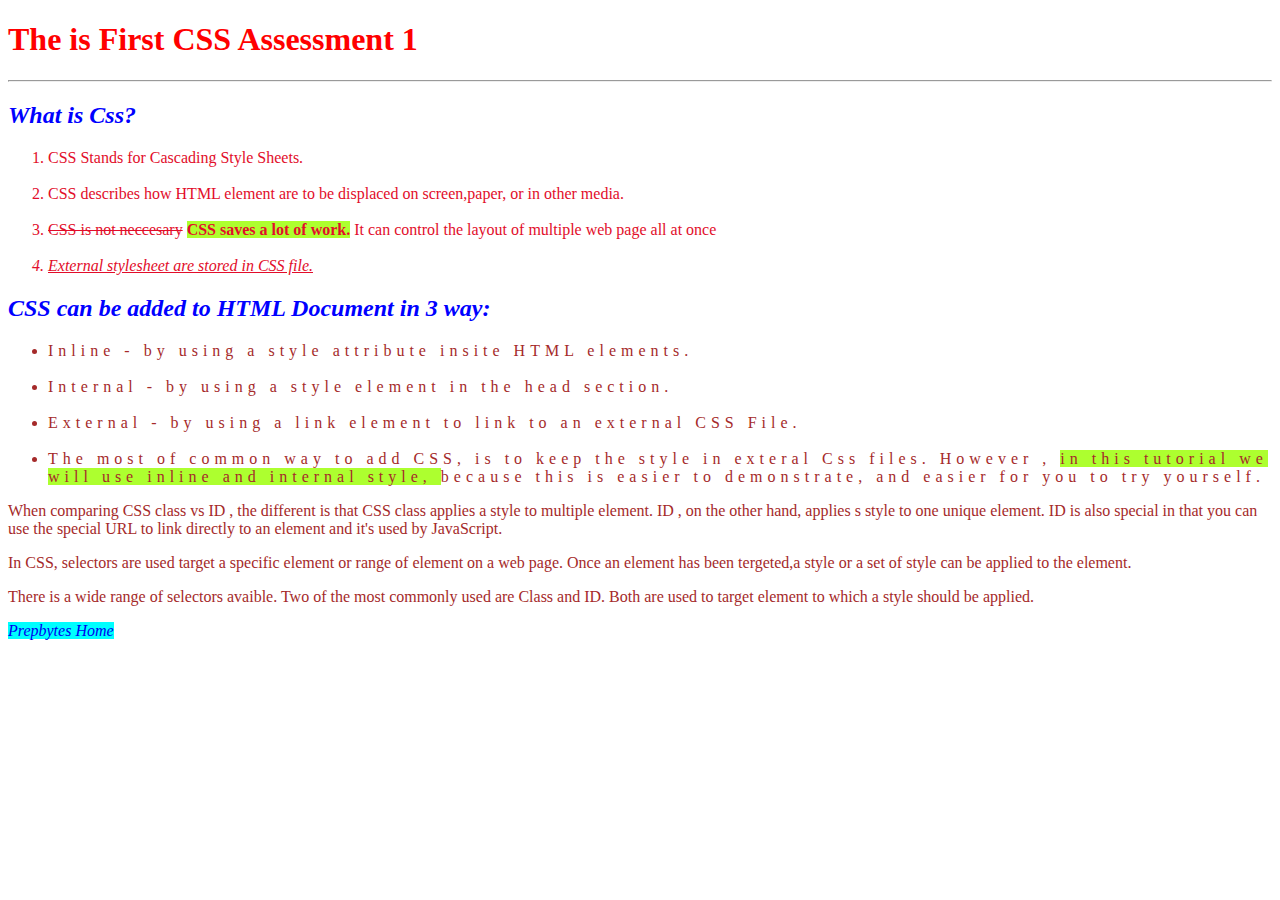
<file: Assessment 1/index.html>
<!DOCTYPE html>
<html lang="en">
<head>
    <meta charset="UTF-8">
    <meta http-equiv="X-UA-Compatible" content="IE=edge">
    <meta name="viewport" content="width=device-width, initial-scale=1.0">
    <title>CSS Assessment 1</title>
    <link rel="stylesheet" href="./style.css">
</head>
<body>
    <h1 style="color: red;">The is First CSS Assessment 1</h1>
    <hr>
    <h2>What is Css?</h2>
    <ol class="ol">
        <li>
            CSS Stands for Cascading Style Sheets.
        </li>
        <br>
        <li>
            CSS describes how HTML element are to be displaced on screen,paper, or in other media.
        </li>
        <br>
        <li>
            <span class="line">CSS is not neccesary</span> 
            <span class="line2"><b>CSS saves a lot of work.</b></span> 
            It can control the layout of multiple web page all at once
        </li>
        <br>
        <li style="font-style: italic" class="list">
            External stylesheet are stored in CSS file.
        </li>
    </ol>
    <h2>CSS can be added to HTML Document in 3 way:</h2>
    <ul class="list2">
        <li>
            Inline - by using a style attribute insite HTML elements.
        </li>
        <br>
        <li>
            Internal - by using a style element in the head section.
        </li>
        <br>
        <li>
            External - by using a link element to link to an external CSS File.
        </li>
        <br>
        <li>
            The most of common way to add CSS, is to keep the style in exteral Css files. However , <span class="line2">in this tutorial we will use inline and internal style, </span>because this is easier to demonstrate, and easier for you to try yourself.
        </li>
    </ul>
    <p>
        When comparing CSS class vs ID , the different is that CSS class applies a style to multiple element. ID , on the other hand, applies s style to one unique element. ID is also special in that you can use the special URL to link directly to an element and it's used by JavaScript.
    </p>
    <p>
        In CSS, selectors are used target a specific element or range of element on a web page. Once an element has been tergeted,a style or a set of style can be applied to the element.
    </p>
    <p>
        There is a wide range of selectors avaible. Two of the most commonly used are Class and ID. Both are used to target element to which a style should be applied.
    </p>
    <a class="anchor" href="https://www.prepbytes.com"> Prepbytes Home</a>
</body>
</html>
</file>
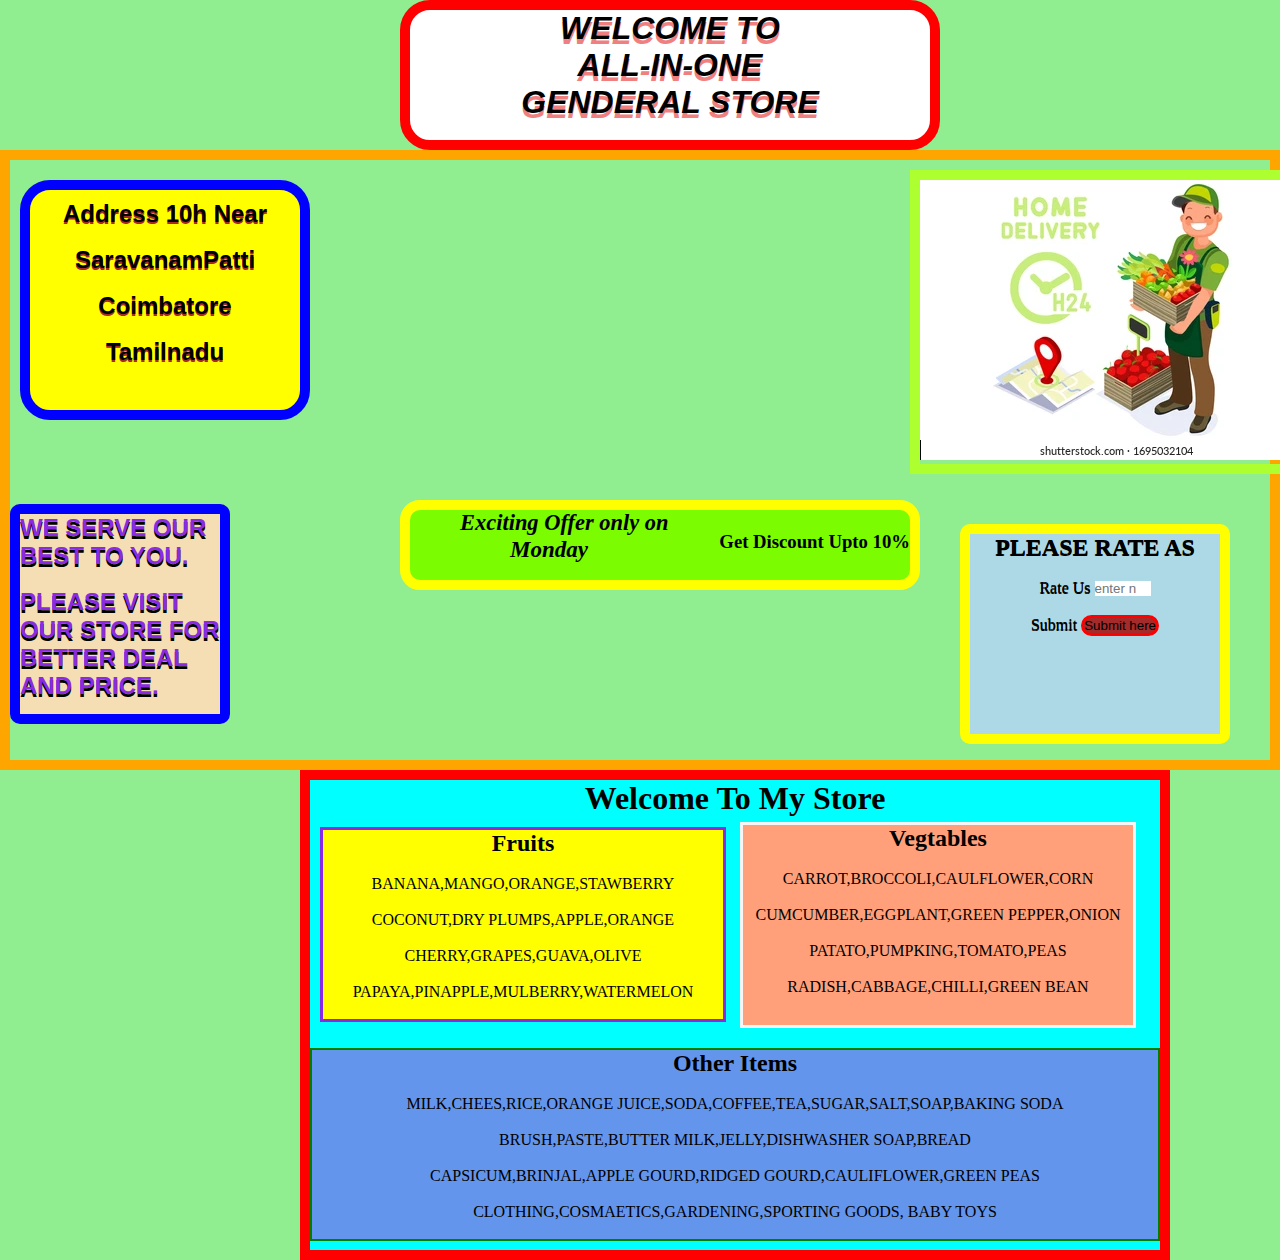
<file: Assessment 3/index.html>
<!DOCTYPE html>
<html lang="en">
<head>
    <meta charset="UTF-8">
    <meta http-equiv="X-UA-Compatible" content="IE=edge">
    <meta name="viewport" content="width=device-width, initial-scale=1.0">
    <link rel="stylesheet" href="./style.css">
    <title>Assessment 3</title>
</head>
<body>
    <div class="h1">
        <h1>WELCOME TO</h1>
        <h1>ALL-IN-ONE</h1>
        <h1>GENDERAL STORE</h1>
    </div>
<div class="head">
    <div class="h2">
      <h2>Address 10h Near</h2><br>
      <h2> SaravanamPatti </h2><br>
      <h2>Coimbatore </h2><br>
      <h2>Tamilnadu</h2><br>
    </div>  
    <div class="h3">
        <img src="./fast-food-delivery.webp">
    </div>
    <div class="h4">
        <h2>WE SERVE OUR BEST TO YOU.</h2><br>
        <h2>PLEASE VISIT OUR STORE FOR BETTER DEAL AND PRICE.</h2>
    </div>
    <div class="h5">
        <h2>PLEASE RATE AS</h2>
        <br>
        <form>
            <label>Rate Us
                <input type="number" min="0" max="100" placeholder="enter no">
            </label>
            <br><br>
            <label> Submit
                <button type="submit" class="submit">Submit here</button>
            </label>
        </form>
    </div>
</div>
<div class="head2">
    <h1 class="wel">Welcome To My Store</h1>
    <table>
    <div class="fruits">
        <h2>Fruits</h2>
        <br>
        <hr>
        <p>BANANA,MANGO,ORANGE,STAWBERRY</p><br>
        <p>COCONUT,DRY PLUMPS,APPLE,ORANGE</p><br>
        <p>CHERRY,GRAPES,GUAVA,OLIVE</p><br>
        <p>PAPAYA,PINAPPLE,MULBERRY,WATERMELON</p><br>
    </div>
    <div class="Vegtables">
        <h2>Vegtables</h2>
        <hr><br>
        <p>CARROT,BROCCOLI,CAULFLOWER,CORN</p><br>
        <p>CUMCUMBER,EGGPLANT,GREEN PEPPER,ONION</p><br>
        <p>PATATO,PUMPKING,TOMATO,PEAS</p><br>
        <p>RADISH,CABBAGE,CHILLI,GREEN BEAN</p>
    </div>
</table><hr>
    <div class="other">
        <h2>Other Items</h2><hr><br>
        <p>MILK,CHEES,RICE,ORANGE JUICE,SODA,COFFEE,TEA,SUGAR,SALT,SOAP,BAKING SODA</p><br>
        <p>BRUSH,PASTE,BUTTER MILK,JELLY,DISHWASHER SOAP,BREAD</p><br>
        <p>CAPSICUM,BRINJAL,APPLE GOURD,RIDGED GOURD,CAULIFLOWER,GREEN PEAS</p><br>
        <p>CLOTHING,COSMAETICS,GARDENING,SPORTING GOODS, BABY TOYS</p><br>
    </div>
</div>  
<div class="center">
    <div class="offer">
        <h3>Exciting Offer only on </h3>
        <h3 class="offer">Monday</h3>
    </div><br>
    <div class="dis">
       <h3>Get Discount Upto 10%</h3>
     </div>
</div>
</body>
</html>
</file>
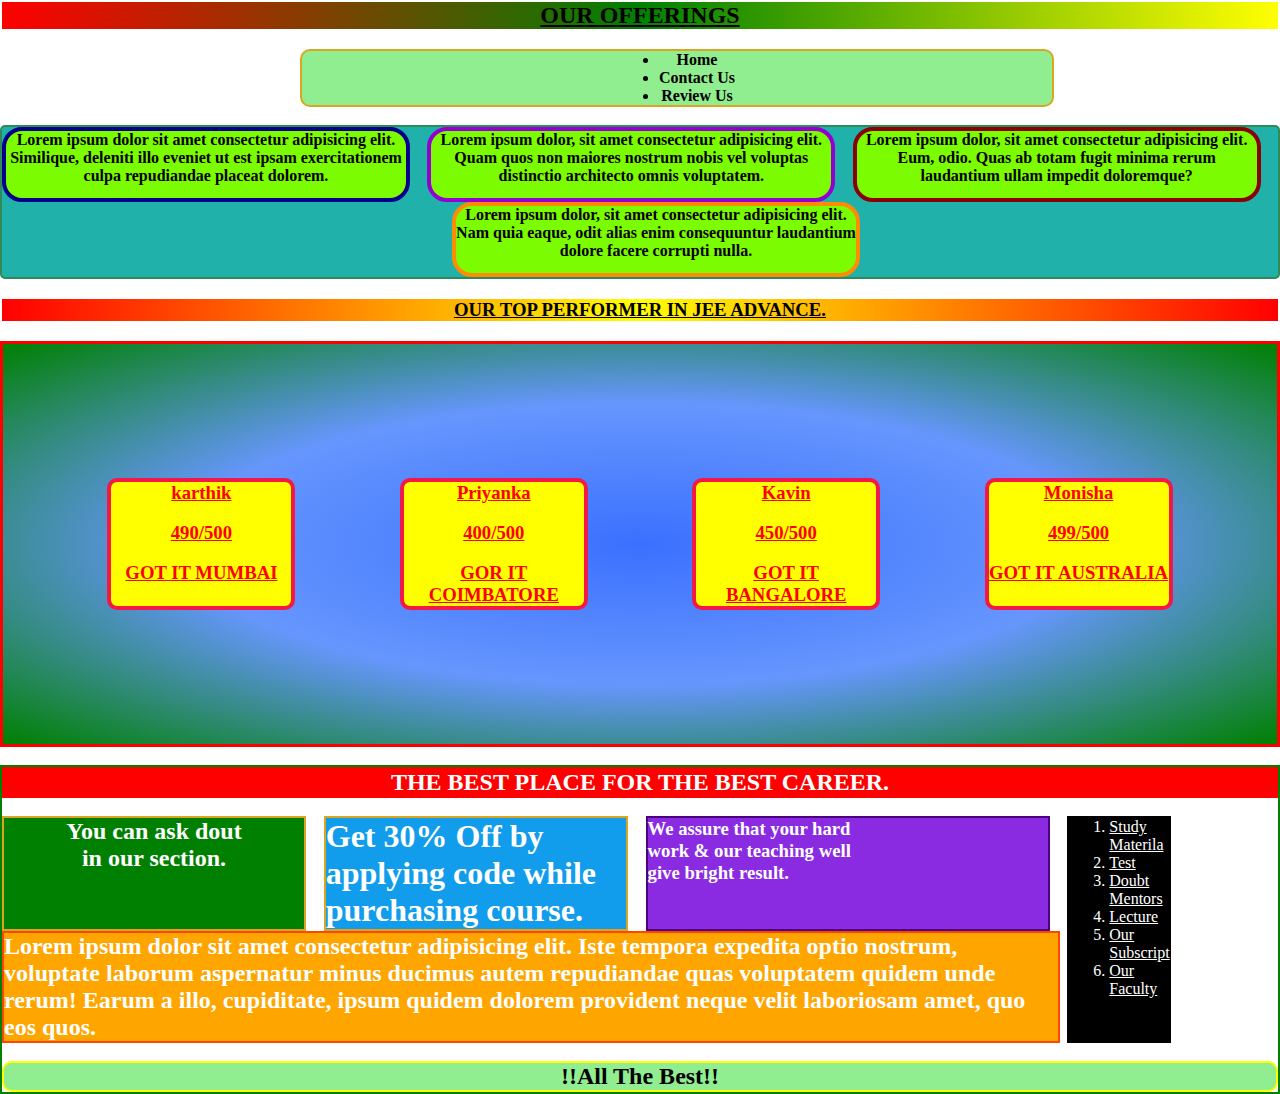
<file: Assessment 4/index.html>
<!DOCTYPE html>
<html lang="en">
<head>
    <meta charset="UTF-8">
    <meta http-equiv="X-UA-Compatible" content="IE=edge">
    <meta name="viewport" content="width=device-width, initial-scale=1.0">
    <link rel="stylesheet" href="./style.css">
    <title>CSS Assessment 4</title>
</head>
<body>
    <div class="head">
          <h2>OUR OFFERINGS</h2>
    </div>
    <br>
    <div class="list">
        <ul class="ulCls">
            <li>Home</li>
            <li>Contact Us</li>
            <li>Review Us</li>
        </ul>
    </div>
    <br>
    <div class="head2">
        <div class="para1">
            <p>
                Lorem ipsum dolor sit amet consectetur adipisicing elit. Similique, deleniti illo eveniet ut est ipsam exercitationem culpa repudiandae placeat dolorem.
            </p>
        </div>
        <div class="para2">
            <p>
                Lorem ipsum dolor, sit amet consectetur adipisicing elit. Quam quos non maiores nostrum nobis vel voluptas distinctio architecto omnis voluptatem.
            </p>
        </div>
        <div class="para3">
            <p>
                Lorem ipsum dolor, sit amet consectetur adipisicing elit. Eum, odio. Quas ab totam fugit minima rerum laudantium ullam impedit doloremque?
            </p>
        </div>
        <div class="para4">
            <p>
                Lorem ipsum dolor, sit amet consectetur adipisicing elit. Nam quia eaque, odit alias enim consequuntur laudantium dolore facere corrupti nulla.
            </p>
        </div>
    </div>
    <br>
    <div class="center">
        <h3>OUR TOP PERFORMER IN JEE ADVANCE.</h3>
    </div>
    <br>
    <div class="head3">
        <div class="item1">
            <h3>karthik</h3>
            <br>
            <h3>490/500</h3>
            <br>
            <h3>GOT IT MUMBAI</h3>
        </div>
        <div class="item2">
            <h3>Priyanka</h3>
            <br>
            <h3>400/500</h3>
            <br>
            <h3>GOR IT COIMBATORE</h3>
        </div>
        <div class="item3">
            <h3>Kavin</h3>
            <br>
            <h3>450/500</h3>
            <br>
            <h3>GOT IT BANGALORE</h3>
        </div>
        <div class="item4">
            <h3>Monisha</h3>
            <br>
            <h3>499/500</h3>
            <br>
            <h3>GOT IT AUSTRALIA</h3>
        </div>
    </div>
    <br>
    <div class="head4">
        <div class="offer">
            <h2>THE BEST PLACE FOR THE BEST CAREER.</h2>
        </div>
        <br>   
    <div class="parent">
        <div  class="child1">
            <h2>You can ask dout</h2>
            <h2> in our section.</h2>
        </div>
        <div class="child2">
            <h1>Get 30% Off by applying code while purchasing course.</h1>
        </div>
        <div class="child3">
            <h3>
                We assure that your hard
            </h3>
            <h3>
                work & our teaching well
            </h3>
            <h3>
                give bright result.
            </h3>
        </div>
        <div class="child4">
            <ol>
                <li>Study Materila</li>
                <li>Test</li>
                <li>Doubt Mentors</li>
                <li>Lecture</li>
                <li>Our Subscript</li>
                <li>Our Faculty</li>
                
            </ol>
        </div>
        <div class="child5">
            <h2> Lorem ipsum dolor sit amet consectetur adipisicing elit. Iste tempora expedita optio nostrum, voluptate laborum aspernatur minus ducimus autem repudiandae quas voluptatem quidem unde rerum! Earum a illo, cupiditate, ipsum quidem dolorem provident neque velit laboriosam amet, quo eos quos.</h2>
        </div>
    </div><br>
    <div class="best">
        <h2>!!All The Best!!</h2>
    </div>
</div>
</body>
</html>
</file>
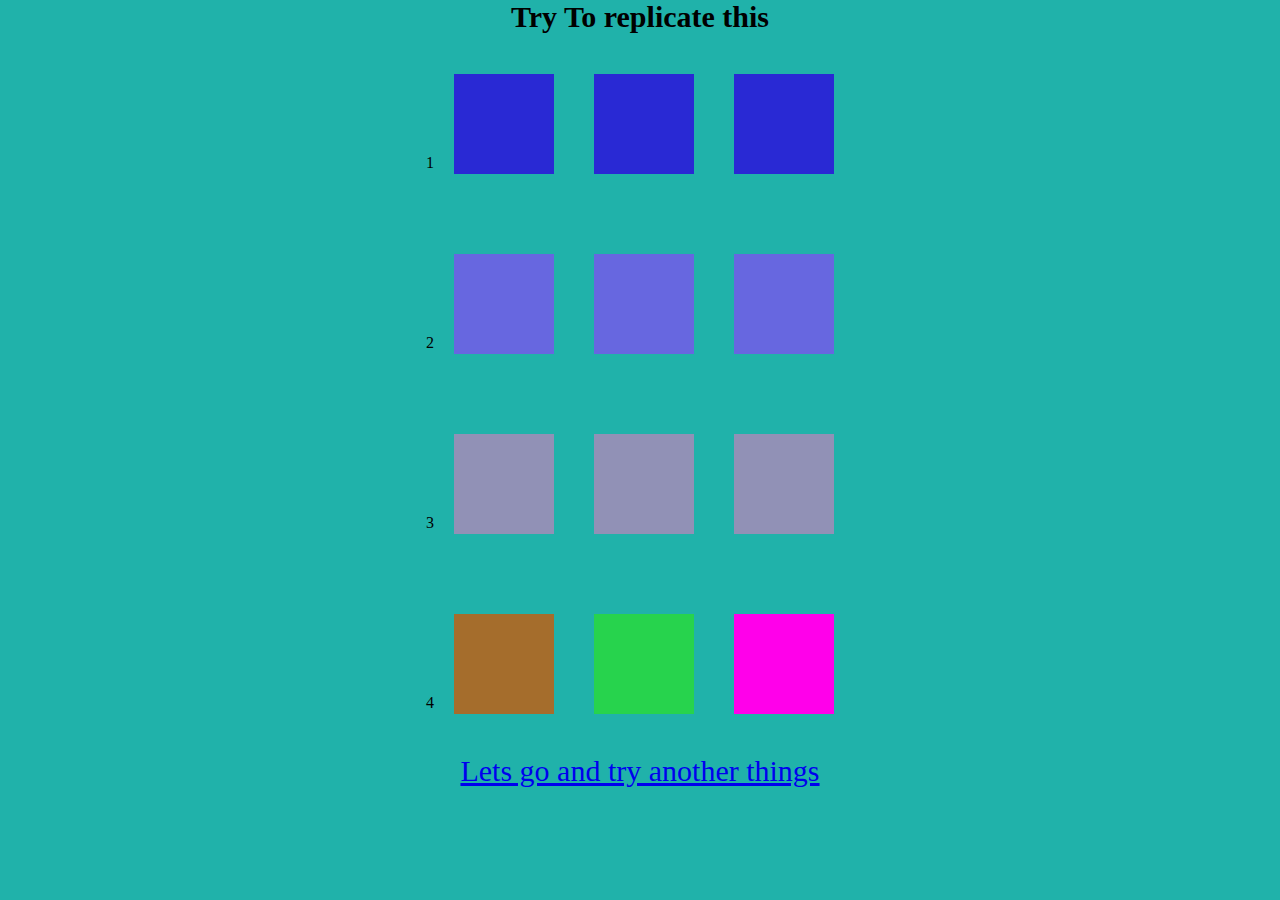
<file: Assessment 5/index.html>
<!DOCTYPE html>
<html lang="en">
<head>
    <meta charset="UTF-8">
    <meta http-equiv="X-UA-Compatible" content="IE=edge">
    <meta name="viewport" content="width=device-width, initial-scale=1.0">
    <link rel="stylesheet" href="./style.css">
    <title>Transformation</title>
</head>
<body>
    <div class="parent">
        <h3>Try To replicate this</h3>
        <div class="box">
            <span>1</span>
            <div class="one"></div>
            <div class="one"></div>
            <div class="one"></div>
        </div>

        <div class="box">
            <span>2</span>
            <div class="two"></div>
            <div class="two"></div>
            <div class="two"></div>
        </div>

        <div class="box">
            <span>3</span>
            <div class="three"></div>
            <div class="three"></div>
            <div class="three"></div>
        </div>

        <div class="box">
            <span>4</span>
            <div class="four1"></div>
            <div class="four2"></div>
            <div class="four3"></div>
        </div>
        <a href="./index2.html">Lets go and try another things</a>

    </div>
</body>
</html>
</file>
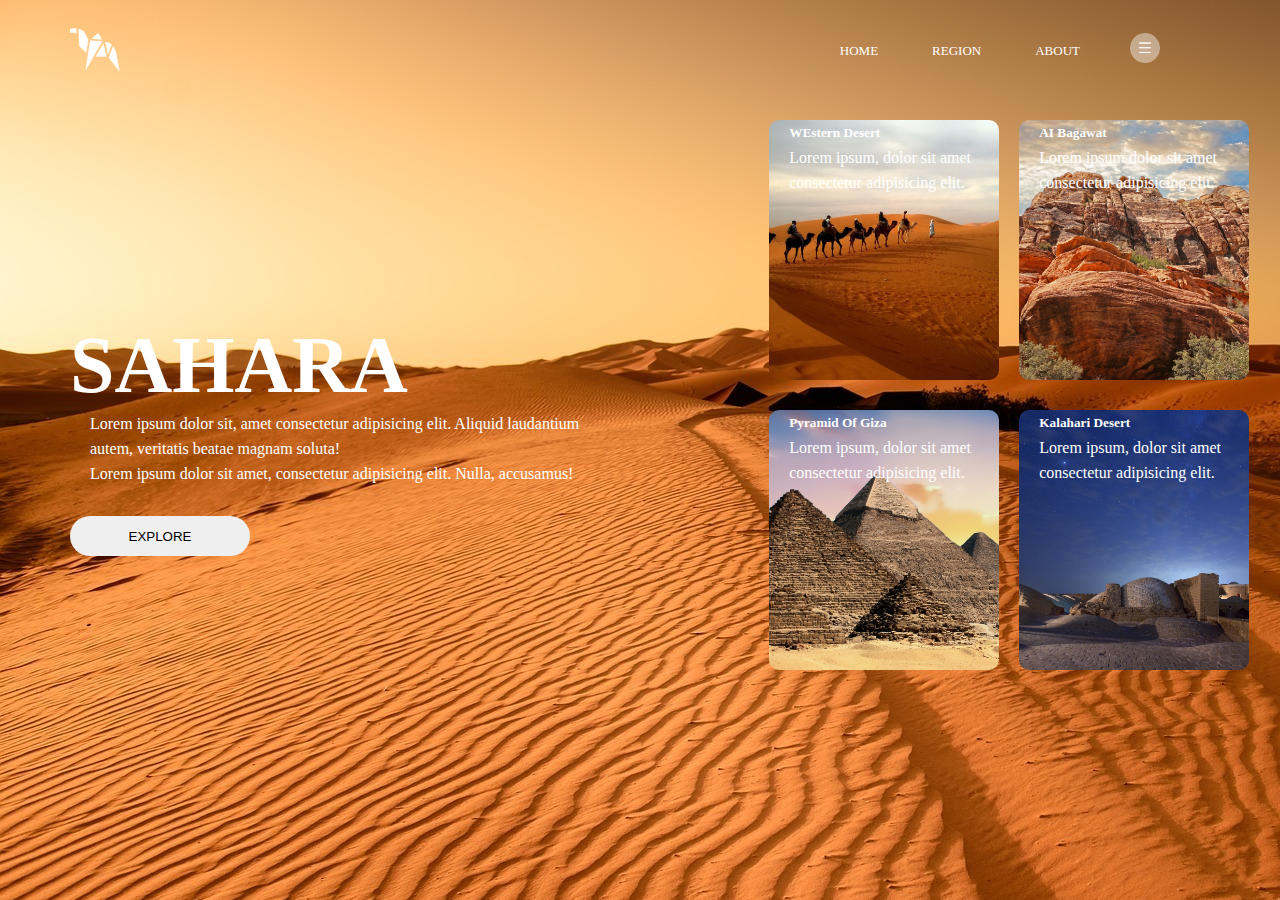
<file: Assessment 6/index.html>
<!DOCTYPE html>
<html lang="en">
<head>
    <meta charset="UTF-8">
    <meta http-equiv="X-UA-Compatible" content="IE=edge">
    <meta name="viewport" content="width=device-width, initial-scale=1.0">
    <link rel="stylesheet" href="style.css">
    <title>Document</title>
</head>
<body>    
    <div class="container">
        <div class="container1">
            <img src="logo.png" alt="" class="cma">
            <nav>
                <ul>
                    <li><a href="#">HOME</a></li>
                    <li><a href="#">REGION</a></li>
                    <li><a href="#">ABOUT</a></li>
                </ul>
            </nav>
            <a href="#"><img src="./menu.png" alt="" class="menu"></a>
        </div>
        <div class="container2">
            <div class="containbox1">
                <div class="text">
                <h1>SAHARA</h1>
                <p>Lorem ipsum dolor sit, amet consectetur adipisicing elit. Aliquid laudantium <br> autem, veritatis beatae magnam soluta! <br>Lorem ipsum dolor sit amet, consectetur adipisicing elit. Nulla, accusamus!</p>
                <button class="btn">EXPLORE</button>
                </div>
            </div>
            <div class="containbox2">
                <div class="pic1">
                    <h5>WEstern Desert</h5>
                    <p>Lorem ipsum, dolor sit amet consectetur adipisicing elit.</p>
                </div>
                <div class="pic2">
                    <h5>AI Bagawat</h5>
                    <p>Lorem ipsum dolor sit amet consectetur adipisicing elit.</p>
                </div>
                <div class="pic3">
                    <h5>Pyramid Of Giza</h5>
                    <p>Lorem ipsum, dolor sit amet consectetur adipisicing elit.</p>
                </div>
                <div class="pic4">
                    <h5>Kalahari Desert</h5>
                    <p>Lorem ipsum, dolor sit amet consectetur adipisicing elit.</p>
                </div>
            </div>
        </div>
    </div>
</body>
</html>
</file>
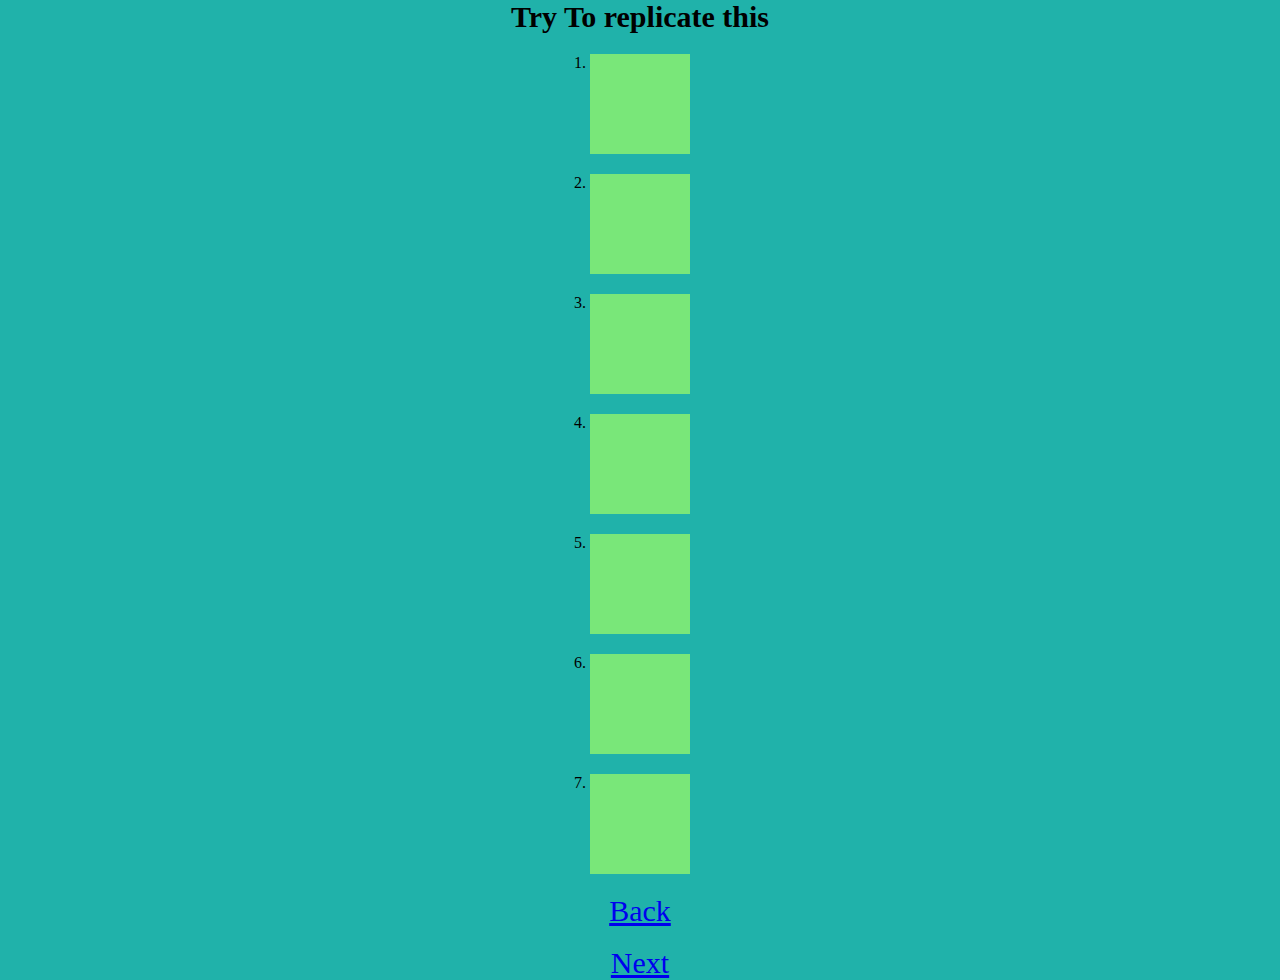
<file: Assessment 5/index2.html>
<!DOCTYPE html>
<html lang="en">
<head>
    <meta charset="UTF-8">
    <meta http-equiv="X-UA-Compatible" content="IE=edge">
    <meta name="viewport" content="width=device-width, initial-scale=1.0">
    <link rel="stylesheet" href="./style.css">
    <title> BOX 2</title>
</head>
<body>
    <div class="container">
        <h3>Try To replicate this</h3>
        <div class="list">
            <ol>
                <li><div class="a"></div></li>
                <li><div class="b"></div></li>
                <li><div class="c"></div></li>
                <li><div class="d"></div></li>
                <li><div class="e"></div></li>
                <li><div class="f"></div></li>
                <li><div class="g"></div></li>
            </ol>
        </div>
        <a href="./index.html">Back</a>
        <br>
        <a href="./index3.html">Next</a>
    </div>
</body>
</html>
</file>
<file: Assessment 1/style.css>
h2
{
    color: blue;
    font-style: italic;
}
.ol
{
    color: rgb(226, 13, 42);
}
.list
{
    text-decoration: underline;
}
p
{
    color: brown;
}
.list2
{
    color: brown;
    letter-spacing: 5px;
}
.line
{
    text-decoration: line-through;
}
.line2
{
    background-color: greenyellow;
}
.anchor
{
    text-decoration-line: none;
    font-style: italic;
    background-color: aqua;
}
</file>
<file: Assessment 3/style.css>
*
{
    margin: 0px;
    border: 0px;
    padding: 0px;
}

body
{

    background-color: lightgreen;
}
.h1
{
    padding: 0px 10PX;
    border: 10px solid red;
    background-color: white;
    width: 500px;
    height: 130px;
    color: black;
    text-align: center;
    font-style: italic;
    font-family:'Segoe UI', Tahoma, Geneva, Verdana, sans-serif;
    border-radius: 30px;
    position: relative;
    left: 400px;
    text-shadow: 0px 5px lightcoral;
}
.head
{
    height: 600px;
    border: 10px solid orange;
}
.h2
{
    position: relative;
    top: 20px;
    left: 10px;
    padding:10PX;
    border: 10px solid blue;
    width: 250px;
    height: 200px;
    text-align: center;
    background-color: yellow;
    font-family:Verdana, Geneva, Tahoma, sans-serif;
    border-radius: 30px;
    text-shadow: 0px 2px brown;
}
.h3
{
    position: relative;
    left: 900px;
    bottom: 230px;
    width: 400px;
    border: 10px solid greenyellow;

}
.center
{
    border: 10px solid yellow;
    width: 500px;
    height: 70px;
    background-color: lawngreen;
    border-radius: 20px;
    position: fixed;
    left: 400px;
    top: 500px;
}
.h4
{
    border: 10px solid blue;
    background-color: wheat;
    text-align: left;
    width: 200px;
    height: 200px;
    border-radius: 10px;
    position: relative;
    bottom: 200px;
    font-family: 'Trebuchet MS', 'Lucida Sans Unicode', 'Lucida Grande', 'Lucida Sans', Arial, sans-serif;
    text-shadow: 0px 3px black;
    color: blueviolet;
}
.h5
{
    border: 10px solid yellow;
    background-color: lightblue;
    width: 250px;
    height: 200px;
    position: relative;
    left: 950px;
    bottom: 400px;
    text-align: center; 
    border-radius: 10px;  
    font-family:Georgia, 'Times New Roman', Times, serif;
    text-shadow: 0px 1px;
}
.submit
{
    border: 3px solid red;
    background-color: brown;
    border-radius: 80px;
}
.head2
{
    border: 10px solid red;
    background-color: aqua;
    width: 850px;
    height: 470px;
    position: relative;
    left: 300px;
    text-align: center;
}
.wel
{
    text-align: center;
}
.fruits
{
    position: relative;
    top: 10px;
    left: 10px;
    text-align: center;
    border: 3px solid blueviolet;
    width: 400px;
    background-color: yellow;
}
.Vegtables
{
    position: relative;
    left: 430px;
    bottom: 190px;
    text-align: center;
    border: 3px solid whitesmoke;
    width: 390px;
    height: 200px;
    background-color: lightsalmon;
}
.other
{
    border: 2px solid green;
    position: relative;
    bottom: 170px;
    background-color: cornflowerblue;
}
.dis
{
    position: relative;
    bottom: 50px;
    text-align: right;
}
.offer
{
    position: relative;
    left: 50px;
    font-style: italic;
    font-size: larger;
}
</file>
<file: Assessment 4/style.css>
*
{
    margin:0px;
    border: 0px;
}
.head
{
    text-align: center;
    text-decoration: underline;
    border: 2px solid white;
    background-image:linear-gradient( to right, red,green,yellow);
}

.list
{
    border: 2px solid goldenrod;
    text-align: center;
    background-color: lightgreen;
    font-weight: bold;
    width: 750px;
    position: relative;
    left: 300px;
    border-radius: 10px;
}
.ulCls
{
 display: inline-block;
 text-align: center;
}
.head2
{
    border: 2px solid seagreen;
    border-radius: 5px;
    height: 150px;
    background-color: lightseagreen;
    text-align: center;
    display: grid;
    grid-template-areas:
    "para1 para2 para3"   
    ;
}
.para1
{
    border: 4px solid darkblue;
    border-radius: 20px;
    width: 400px;
    background-color: lawngreen;
    font-weight: bold;
}
.para2
{
    border: 4px solid darkviolet;
    border-radius: 20px;
    width: 400px;
    background-color: lawngreen;
    font-weight: bold;
}
.para3
{
    border: 4px solid darkred;
    border-radius: 20px;
    width: 400px;
    background-color: lawngreen;
    font-weight: bold;  
} 
.para4
{
    border: 4px solid darkorange;
    border-radius: 20px;
    width: 400px;   
    background-color: lawngreen;
    font-weight: bold;
    position: relative;
    left:450px;

}   
.center
{
    text-align: center;
    text-decoration: underline;
    border: 2px solid white;
    background-image:linear-gradient(to left, red,yellow, red);
}
.head3
{
    border: 3px solid red;
    background-image: radial-gradient( rgb(59, 112, 255), rgb(102, 150, 253), green);
    height: 400px;
    display: grid;
    grid-template-areas: 
            "item1 item2 item3 item4";
    justify-content: space-evenly;
    align-content: center;
}
.item1
{
    border: 4px solid rgb(243, 24, 71);
    border-radius: 10px;
    width: 180px;
    text-align: center;
    text-decoration: underline;
    background-color: yellow;
    color: red;
}
.item2
{
    border: 4px solid rgb(243, 24, 71);
    border-radius: 10px;
    width: 180px;
    text-align: center;
    text-decoration: underline;
    background-color: yellow;
    color: red;
}
.item3
{
    border: 4px solid rgb(243, 24, 71);
    border-radius: 10px;
    width: 180px;
    text-align: center;
    text-decoration: underline;
    background-color: yellow;
    color: red;
}
.item4
{
    border: 4px solid rgb(243, 24, 71);
    border-radius: 10px;
    width: 180px;
    text-align: center;
    text-decoration: underline;
    background-color: yellow;
    color: red;
}
.head4
{
    border: 2px solid green;
}
.head5
{
    display: grid;
    grid-template-columns: repeat(3,4fr);
}
.offer
{
    border: 2px solid red;
    background-color: red;
    color: white;
    font-weight: bolder;
    text-align: center;
}
.parent{
    display: grid;
}
.child1{
    border: 2px solid goldenrod;
    width:300px;
    background-color: green;
    text-align: center;
    color: white;
    grid-column: 1 ;
    grid-row: 1;
 
}
.child2
{
    border: 2px solid goldenrod;
    width:300px;
    background-color: rgb(17, 156, 236);
    color: white;
    grid-column: 2;
    grid-row: 1;  
}
.child3
{
    border: 2px solid indigo;
    width: 400px;
    color: white;
    background-color: blueviolet;
    grid-column: 3;
    grid-row: 1;   
}
.child4
{
    border: 2px solid black;
    width: 100px;
    background-color: black;
    color: white;
    text-decoration: underline;
    grid-column: 4;
    grid-row: 1 / span 2;   
}
.child5
{
    border: 2px solid orangered;
    color: white;
    width: 1054px;
    background-color: orange;
    grid-column: 1 / 10;
    grid-row: 2;   
}
.best
{
    border: 2px solid yellow;
    border-radius: 10px;
    background-color: lightgreen;
    text-align: center;
}
</file>
<file: Assessment 5/style.css>
*{
    margin: 0;
    padding: 0;
}
body{
    background-color: lightseagreen
}
.parent, .container{
    display: flex;
    position: relative;
    justify-content: center;
    flex-direction: column;
    align-items: center;
}
h3,a{
    font-size: 30px;
}
.box{
    display:flex;
    justify-content: center;
    margin:20px;
}
span{
    padding-top: 100px;
}

.one{
    width:100px;
    height:100px;
    background-color: rgb(41, 41, 212);
    margin:20px;
    animation: sample 3s infinite alternate;

}

@keyframes sample{
    0%{
        transform:skewX(-30deg)
    }
    100%{
        transform:skewX(30deg)
    }
}


.two{
    width:100px;
    height:100px;
    background-color: rgb(103, 103, 224);
    margin:20px;
    animation: sample1 3s infinite alternate;
}
@keyframes sample1{
    0%{
        transform:skewY(-30deg)
    }
    100%{
        transform:skewY(30deg)
    }
}
.three{
    width:100px;
    height:100px;
    background-color: rgb(145, 145, 182);
    margin:20px;
    animation: sample2 3s infinite;
}
@keyframes sample2{
    100%{
        transform:rotate(360deg)
    }
}
.four1{
    width:100px;
    height:100px;
    background-color: rgb(165, 109, 44);
    margin:20px;
    animation: sample3 3s infinite alternate;
}
@keyframes sample3 {
    0%{transform: scaleY(0.5);}
    100%{transform: scaleY(1);}

}
.four2{
    width:100px;
    height:100px;
    background-color: rgb(39, 211, 77);
    margin:20px;
    animation: sample4 3s infinite alternate;
}
@keyframes sample4 {
    0%{transform: scaleX(0.5);}
    100%{transform: scaleY(1);}
}
.four3{
    width:100px;
    height:100px;
    background-color: rgb(255, 0, 234);
    margin:20px;
    animation: sample5 3s infinite alternate;
}
@keyframes sample5 {
    0%{transform: rotate(180deg);}
}


li{
    margin: 20px;
}
.a{
    height: 100px;
    width: 100px;
    background-color: rgb(121, 231, 121);
    transition: width 2s;
}
.a:hover{
    width: 300px;
}
.b{
    height: 100px;
    width: 100px;
    background-color: rgb(121, 231, 121);
    transition: width 2s;
}
.b:hover{
    width: 300px;
    height: 150px;
}
.c{
    height: 100px;
    width: 100px;
    background-color: rgb(121, 231, 121);
    transition: width 2s;
    transition-timing-function: linear;
}
.c:hover{
    width: 300px;
}
.d{
    height: 100px;
    width: 100px;
    background-color: rgb(121, 231, 121);
    transition: width 2s;
    transition-timing-function: ease;
}
.d:hover{
    width: 300px;
}
.e{
    height: 100px;
    width: 100px;
    background-color: rgb(121, 231, 121);
    transition: width 2s;
    transition-timing-function: ease-in;
}
.e:hover{
    width: 300px;
}
.f{
    height: 100px;
    width: 100px;
    background-color: rgb(121, 231, 121);
    transition: width 2s;
    transition-timing-function: ease-in-out;
}
.f:hover{
    width: 300px;
}
.g{
    height: 100px;
    width: 100px;
    background-color: rgb(121, 231, 121);
    transition: width 2s;
    transition-timing-function: ease-out;
}
.g:hover{
    width: 300px;
}


.last{
    height: 97vh;
    width: 98.5%;
    background-image: url(sky.jpg);
    background-size: cover;
    background-position: center;
    position: relative;
    overflow-x: hidden;
    border: 10px solid;
    border-left-color: orange;
    border-top-color: white;
    border-right-color: green;
    border-bottom-color: white;
}
.last h1{text-align: center;}
.orange{background-color: orange;}
.white{background-color: white;}
.green{background-color: green;}
.road{
    height: 200px;
    width: 500%;
    display: block;
    background-image: url(road.jpg);
    position: absolute;
    bottom: 0;
    left: 0;
    right: 0;
    z-index: 1;
    background-repeat: repeat-x;
    animation: highway 5s linear infinite;
}
@keyframes highway {
        100%{transform: translate(-3400px);}
}
.building{
    height: 250px;
    width: 500%;
    background-image: url(city.png);
    position: absolute;
    bottom: 200px;
    left: 0;
    right: 0;
    display: block;
    z-index: 1;
    background-repeat: repeat-x;
    animation: city 10s linear infinite;
}

@keyframes city {
    100%{transform: translateX(-1400px);}
}
.car{
    width: 400px;
    left: 50%;
    bottom: 100px;
    transform: translateX(-50%);
    position: absolute;
    z-index: 2;
}
.car img{
    width: 100%;
    animation: car 1s linear infinite;
}
@keyframes car {
    100%{transform: translateY(-1px)}
    50%{transform: translateY(1px)}
    0%{transform: translateY(-1px)}
}
.wheel{
    left: 50%;
    bottom: 178px;
    transform: translate(-50%);
    position: absolute;
    z-index: 2;
}
.wheel img{width: 72px; height: 72px; animation: wheel 1s linear infinite;}
.first{left: -165px; position: absolute;}
.second{left: 80px; position: absolute;}
@keyframes wheel {
    100%{transform: rotate(360deg);}
}
.flag{
    left: 55%;
    position: absolute;
    bottom: 200px;
    z-index: 1;
}
.flag img{width: 100px;}
.sun{
    left: 93%;
    position: absolute;
    animation: sun 25s linear infinite;
}
.sun img{width: 100px;}
@keyframes sun {
    100%{transform: translateX(-1400px);}
}
</file>
<file: Assessment 6/style.css>
* {
    margin: 0;
    padding: 0;
    top: 0;
    left: 0;
}

body {
    background-image: url(./shara\ desert.jpg);
}

.container1 {
    display: flex;
    align-items: center;
    padding: 50px;
    height: 0px;
}

.cma {
    width: 50px;
    margin: 20px;
}

nav {
    flex: 1;
    text-align: right;

}

nav li {
    list-style: none;
    display: inline-block;
    margin-right: 50px;
    font-size: 13px;
}

nav li a {
    color: white;
    text-decoration: none;
}

.menu {
    width: 30px;
    margin-right: 70px;
}

.container2 {
    display: flex;
    margin: 10px;
    padding: 10px;
}

.containbox1 {
    text-align: left;
}

.text {
    position: relative;
    top: 200px;
    left: 50px;
    color: white;
}

.text h1 {
    font-size: 80px;
}

.text p {
    line-height: 25px;
}

.btn {
    width: 180px;
    height: 40px;
    border-radius: 20px;
    margin-top: 30px;
    border-style: none;
}

.containbox2 {
    display: grid;
    grid-template-columns: repeat(2, 230px);
    grid-template-rows: 260px 260px;
    column-gap: 20px;
    row-gap: 30px;
    position: relative;
    left: 240px;
}
.containbox2 h5,p{
    color: white;
    line-height: 25px;
    margin-left: 20px;
}
.pic1, .pic2, .pic3, .pic4{
    border-radius: 10px;
}
.pic1{
    background-image: url(./pic-1.png);
    background-size: cover;
}
.pic1:hover, .pic2:hover, .pic3:hover, .pic4:hover{
    transform: translateY(-15px);
}
.pic2{
    background-image: url(./pic-2.png);
    background-size: cover;
}
.pic3{
    background-image: url(./pic-3.png);
    background-size: cover;
}
.pic4{
    background-image: url(./pic-4.png);
    background-size: cover;
}

@media screen and (max-width: 880px) {
    body{
        width: 100vw;
    }
    .container1 {
        display: flex;
        align-items: center;
        padding: 0px;
        height: 0px;
    }

    .cma {
        width: 20px;
        margin-top: 60px;
    }

    nav {
        text-align: left;
        margin-top: 25px;
        position: relative;
        left: 100px;
    }

    nav li {
        margin-right: 5px;
        font-size: 5px;
    }

    .menu {
        width: 15px;
        position: absolute;
        left: 245px;
        top: 8px;
    }

    .text {
        top: 8px;
        left: 0px;
    }

    .text h1 {
        font-size: 15px;
    }

    .text p {
        line-height: 10px;
        font-size: 7px;
    }

    .btn {
        width: 80px;
        height: 15px;
        margin-top: 10px;
        font-size: 5px;
    }
    .containbox2{
        display: flex;
        flex-direction: column;
        row-gap: 20px;
        position: absolute;
        top: 110px;
        left: 50px;
    }
    .container2 img{
        width: 180px;
        height: 100px;
        border-radius: 10px;
    }
}
</file>
